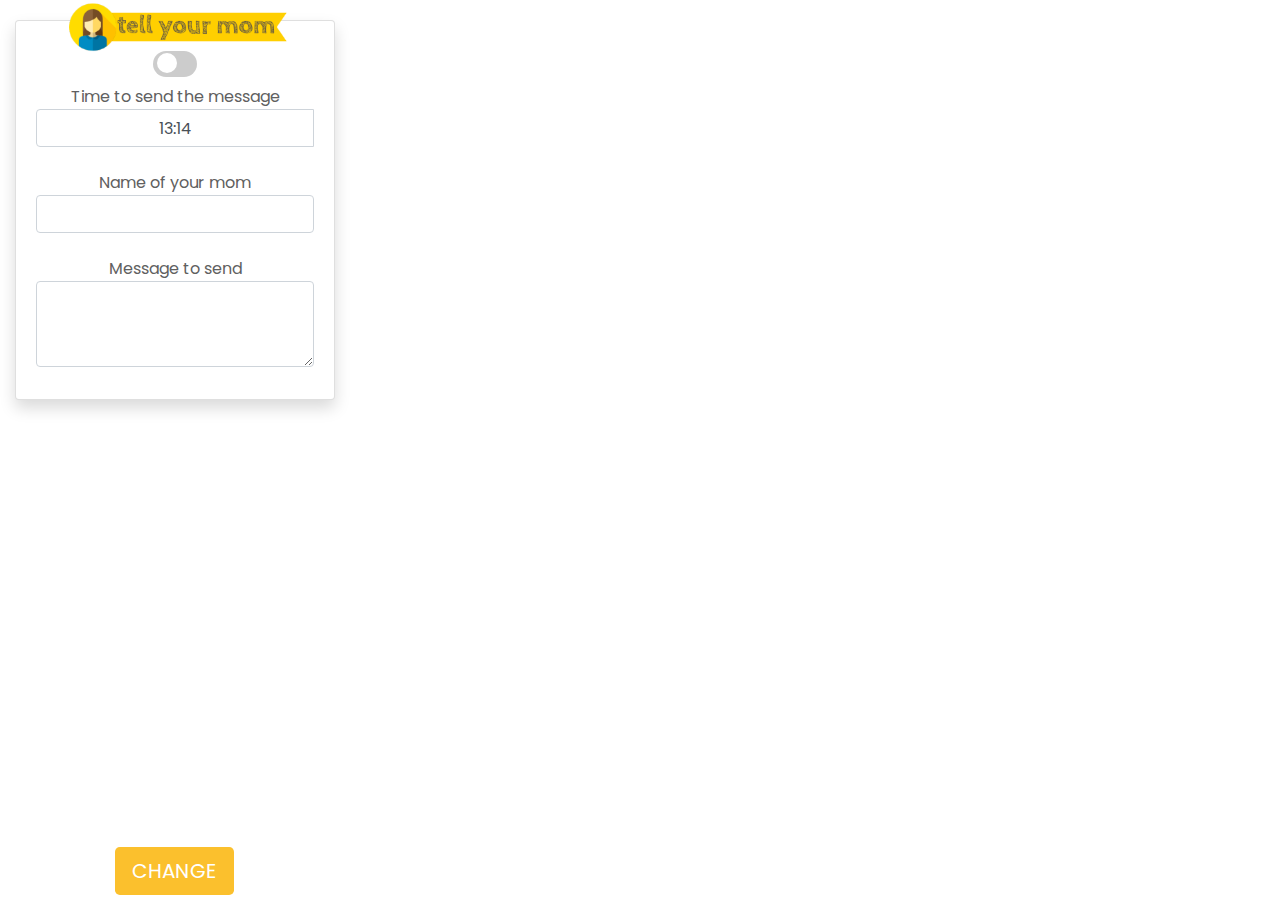
<file: index.html>
<!DOCTYPE html>
<html>
  <head>
    <!-- Bootstrap -->
    <link href="css/bootstrap.min.css" rel="stylesheet" />
    <link href="css/clockpicker.css" rel="stylesheet" />
    <link href="css/custom.css" rel="stylesheet" />

    <!-- Fonts -->
    <link
      href="https://fonts.googleapis.com/css?family=Poppins"
      rel="stylesheet"
    />
  </head>
  <body>
    <div class="container-fluid">
      <div class="title row text-center align-items-center">
        <div class="col"><img class="img-icon" src="images/logo.png" /></div>
      </div>

      <div class="card card-signin form-div shadow  bg-white rounded">
        <div class="card-body text-center">
          <div class="gambiarra"></div>
          <!-- Rounded switch -->
          <label class="switch">
            <input id="isOnCheckbox" type="checkbox" />
            <span class="slider round"></span>
          </label>
          <div class="form-group">
            <label for="timeToSendLabel">
              Time to send the message
              <div
                class="input-group clockpicker"
                data-placement="left"
                data-align="top"
                data-autoclose="true"
              >
                <input
                  id="timeToSend"
                  type="text"
                  class="form-control text-center"
                  value="13:14"
                />
                <span class="input-group-addon">
                  <span class="glyphicon glyphicon-time"></span>
                </span>
              </div>
            </label>
          </div>
          <div class="form-group">
            <label for="momNameLabel">
              Name of your mom
              <input
                class="form-control text-center"
                type="text"
                id="momName"
              />
            </label>
          </div>
          <div class="form-group">
            <label for="msgToSendLabel">
              Message to send
              <textarea class="form-control" id="msgToSend" rows="3"></textarea>
            </label>
          </div>
        </div>
      </div>

        <button
          id="buttonSender"
          type="button"
          class="btn btn-lg btn-change"
        >
          CHANGE
        </button>
      </div>
    </div>
  </body>
  <script src="js/jquery.min.js"></script>
  <script src="js/bootstrap.min.js"></script>
  <script src="js/clockpicker.js"></script>
  <script src="js/custom.js"></script>
</html>
</file>
<file: css/custom.css>
body {
  width: 350px;
  height: 430px;
  background-color: white;
  color: #606060;
  font-family: "Poppins", sans-serif;
}

.gambiarra {
  height: 10px;
}

.form-div {
  height: 380px;
}

div.title {
  height: 56px;
}

img.img-icon {
  height: 54px;
  z-index: 100;
  display: block;
  position: absolute;
  left: 65px;
  top: -10px;
}

.btn-change {
  z-index: 100;
  display: block;
  position: absolute;
  left: 115px;
  bottom: 5px;
  background-color: #fbc02d;
  color: white;
}

.btn-change:hover {
  background-color: #fdd835;
}

div.title {
  height: 20px;
}

/* The switch - the box around the slider */
.switch {
  position: relative;
  display: inline-block;
  width: 44px;
  height: 26px;
}

/* Hide default HTML checkbox */
.switch input {
  opacity: 0;
  width: 0;
  height: 0;
}

/* The slider */
.slider {
  position: absolute;
  cursor: pointer;
  top: 0;
  left: 0;
  right: 0;
  bottom: 0;
  background-color: #ccc;
  -webkit-transition: 0.4s;
  transition: 0.4s;
}

.slider:before {
  position: absolute;
  content: "";
  height: 20px;
  width: 20px;
  left: 4px;
  bottom: 4px;
  background-color: white;
  -webkit-transition: 0.4s;
  transition: 0.4s;
}

input:checked + .slider {
  background-color: #fbc02d;
}

input:focus + .slider {
  box-shadow: 0 0 1px #fbc02d;
}

input:checked + .slider:before {
  -webkit-transform: translateX(16px);
  -ms-transform: translateX(16px);
  transform: translateX(16px);
}

/* Rounded sliders */
.slider.round {
  border-radius: 26px;
}

.slider.round:before {
  border-radius: 50%;
}
</file>
<file: css/clockpicker.css>
/*!
 * ClockPicker v0.0.7 for jQuery (http://weareoutman.github.io/clockpicker/)
 * Copyright 2014 Wang Shenwei.
 * Licensed under MIT (https://github.com/weareoutman/clockpicker/blob/gh-pages/LICENSE)
 * 
 * Bootstrap v3.1.1 (http://getbootstrap.com)
 * Copyright 2011-2014 Twitter, Inc.
 * Licensed under MIT (https://github.com/twbs/bootstrap/blob/master/LICENSE)
 */

/* Picked from bootstrap: .popover, .btn, .text-primary */

.popover {
  position: absolute;
  top: 0;
  left: 0;
  z-index: 1010;
  display: none;
  max-width: 276px;
  padding: 1px;
  text-align: left;
  white-space: normal;
  background-color: #fff;
  background-clip: padding-box;
  border: 1px solid #ccc;
  border: 1px solid rgba(0, 0, 0, .2);
  border-radius: 6px;
  -webkit-box-shadow: 0 5px 10px rgba(0, 0, 0, .2);
          box-shadow: 0 5px 10px rgba(0, 0, 0, .2);
}
.popover.top {
  margin-top: -10px;
}
.popover.right {
  margin-left: 10px;
}
.popover.bottom {
  margin-top: 10px;
}
.popover.left {
  margin-left: -10px;
}
.popover-title {
  padding: 8px 14px;
  margin: 0;
  font-size: 14px;
  font-weight: normal;
  line-height: 18px;
  background-color: #f7f7f7;
  border-bottom: 1px solid #ebebeb;
  border-radius: 5px 5px 0 0;
}
.popover-content {
  padding: 9px 14px;
}
.popover > .arrow,
.popover > .arrow:after {
  position: absolute;
  display: block;
  width: 0;
  height: 0;
  border-color: transparent;
  border-style: solid;
  /* The following are set in WordPress (wp-admin/css/revisions.css) - reset them to initial values */
  overflow:visible;
  margin:0;
  padding:0;
  z-index:auto;
  background-color:transparent;
  -webkit-box-shadow:none;
  box-shadow:none;
  bottom:auto;
  left:auto;
  right:auto;
  top:auto;
  -webkit-transform:none;
  -ms-transform:none;
  transform:none;
}
.popover > .arrow {
  border-width: 11px;
}
.popover > .arrow:after {
  content: "";
  border-width: 10px;
}
.popover.top > .arrow {
  bottom: -11px;
  left: 50%;
  margin-left: -11px;
  border-top-color: #999;
  border-top-color: rgba(0, 0, 0, .25);
  border-bottom-width: 0;
}
.popover.top > .arrow:after {
  bottom: 1px;
  margin-left: -10px;
  content: " ";
  border-top-color: #fff;
  border-bottom-width: 0;
}
.popover.right > .arrow {
  top: 50%;
  left: -11px;
  margin-top: -11px;
  border-right-color: #999;
  border-right-color: rgba(0, 0, 0, .25);
  border-left-width: 0;
}
.popover.right > .arrow:after {
  bottom: -10px;
  left: 1px;
  content: " ";
  border-right-color: #fff;
  border-left-width: 0;
}
.popover.bottom > .arrow {
  top: -11px;
  left: 50%;
  margin-left: -11px;
  border-top-width: 0;
  border-bottom-color: #999;
  border-bottom-color: rgba(0, 0, 0, .25);
}
.popover.bottom > .arrow:after {
  top: 1px;
  margin-left: -10px;
  content: " ";
  border-top-width: 0;
  border-bottom-color: #fff;
}
.popover.left > .arrow {
  top: 50%;
  right: -11px;
  margin-top: -11px;
  border-right-width: 0;
  border-left-color: #999;
  border-left-color: rgba(0, 0, 0, .25);
}
.popover.left > .arrow:after {
  right: 1px;
  bottom: -10px;
  content: " ";
  border-right-width: 0;
  border-left-color: #fff;
}
.btn {
  cursor: pointer;
  -webkit-user-select: none;
     -moz-user-select: none;
      -ms-user-select: none;
          user-select: none;
  background-image: none;
  border: 1px solid transparent;

}
.btn:focus,
.btn:active:focus,
.btn.active:focus {
  outline: thin dotted;
  outline: 5px auto -webkit-focus-ring-color;
  outline-offset: -2px;
}
.btn:hover,
.btn:focus {
  color: #333;
  text-decoration: none;
}
.btn:active,
.btn.active {
  background-image: none;
  outline: 0;
  -webkit-box-shadow: inset 0 3px 5px rgba(0, 0, 0, .125);
          box-shadow: inset 0 3px 5px rgba(0, 0, 0, .125);
}
.btn-default {
  color: #333;
  background-color: #fff;
  border-color: #ccc;
}
.btn-default:hover,
.btn-default:focus,
.btn-default:active,
.btn-default.active,
.open .dropdown-toggle.btn-default {
  color: #333;
  background-color: #ebebeb;
  border-color: #adadad;
}
.btn-default:active,
.btn-default.active,
.open .dropdown-toggle.btn-default {
  background-image: none;
}
.btn-block {
  display: block;
  width: 100%;
}
.text-primary {
  color: #428bca;
}

/*!
 * ClockPicker v{package.version} for Bootstrap (http://weareoutman.github.io/clockpicker/)
 * Copyright 2014 Wang Shenwei.
 * Licensed under MIT (https://github.com/weareoutman/clockpicker/blob/gh-pages/LICENSE)
 */

.clockpicker .input-group-addon {
	cursor: pointer;
}
.clockpicker-moving {
	cursor: move;
}
.clockpicker-align-left.popover > .arrow {
	left: 25px;
}
.clockpicker-align-top.popover > .arrow {
	top: 17px;
}
.clockpicker-align-right.popover > .arrow {
	left: auto;
	right: 25px;
}
.clockpicker-align-bottom.popover > .arrow {
	top: auto;
	bottom: 6px;
}
.clockpicker-popover .popover-title {
	background-color: #fff;
	color: #999;
	font-size: 24px;
	font-weight: bold;
	line-height: 30px;
	text-align: center;
}
.clockpicker-popover .popover-title span {
	cursor: pointer;
}
.clockpicker-popover .popover-content {
	background-color: #f8f8f8;
	padding: 12px;
}
.popover-content:last-child {
	border-bottom-left-radius: 5px;
	border-bottom-right-radius: 5px;
}
.clockpicker-plate {
	background-color: #fff;
	border: 1px solid #ccc;
	border-radius: 50%;
	width: 200px;
	height: 200px;
	overflow: visible;
	position: relative;
	/* Disable text selection highlighting. Thanks to Hermanya */
	-webkit-touch-callout: none;
	-webkit-user-select: none;
	-khtml-user-select: none;
	-moz-user-select: none;
	-ms-user-select: none;
	user-select: none;
}
.clockpicker-canvas,
.clockpicker-dial {
	width: 200px;
	height: 200px;
	position: absolute;
	left: -1px;
	top: -1px;
}
.clockpicker-minutes {
	visibility: hidden;
}
.clockpicker-tick {
	border-radius: 50%;
	color: #666;
	line-height: 26px;
	text-align: center;
	width: 26px;
	height: 26px;
	position: absolute;
	cursor: pointer;
}
.clockpicker-tick.active,
.clockpicker-tick:hover {
	background-color: rgb(192, 229, 247);
	background-color: rgba(0, 149, 221, .25);
}
.clockpicker-button {
	background-image: none;
	background-color: #fff;
	border-width: 1px 0 0;
	border-top-left-radius: 0;
	border-top-right-radius: 0;
	margin: 0;
	padding: 10px 0;
}
.clockpicker-button:hover {
	background-image: none;
	background-color: #ebebeb;
}
.clockpicker-button:focus {
	outline: none!important;
}
.clockpicker-dial {
	-webkit-transition: -webkit-transform 350ms, opacity 350ms;
	-moz-transition: -moz-transform 350ms, opacity 350ms;
	-ms-transition: -ms-transform 350ms, opacity 350ms;
	-o-transition: -o-transform 350ms, opacity 350ms;
	transition: transform 350ms, opacity 350ms;
}
.clockpicker-dial-out {
	opacity: 0;
}
.clockpicker-hours.clockpicker-dial-out {
	-webkit-transform: scale(1.2, 1.2);
	-moz-transform: scale(1.2, 1.2);
	-ms-transform: scale(1.2, 1.2);
	-o-transform: scale(1.2, 1.2);
	transform: scale(1.2, 1.2);
}
.clockpicker-minutes.clockpicker-dial-out {
	-webkit-transform: scale(.8, .8);
	-moz-transform: scale(.8, .8);
	-ms-transform: scale(.8, .8);
	-o-transform: scale(.8, .8);
	transform: scale(.8, .8);
}
.clockpicker-canvas {
	-webkit-transition: opacity 175ms;
	-moz-transition: opacity 175ms;
	-ms-transition: opacity 175ms;
	-o-transition: opacity 175ms;
	transition: opacity 175ms;
}
.clockpicker-canvas-out {
	opacity: 0.25;
}
.clockpicker-canvas-bearing,
.clockpicker-canvas-fg {
	stroke: none;
	fill: rgb(0, 149, 221);
}
.clockpicker-canvas-bg {
	stroke: none;
	fill: rgb(192, 229, 247);
}
.clockpicker-canvas-bg-trans {
	fill: rgba(0, 149, 221, .25);
}
.clockpicker-canvas line {
	stroke: rgb(0, 149, 221);
	stroke-width: 1;
	stroke-linecap: round;
	/*shape-rendering: crispEdges;*/
}
.clockpicker-button.am-button {
	margin: 1px;
	padding: 5px;
	border: 1px solid rgba(0, 0, 0, .2);
	border-radius: 4px;
	
}
.clockpicker-button.pm-button {
	margin: 1px 1px 1px 136px;
	padding: 5px;
	border: 1px solid rgba(0, 0, 0, .2);
	border-radius: 4px;
}
</file>
